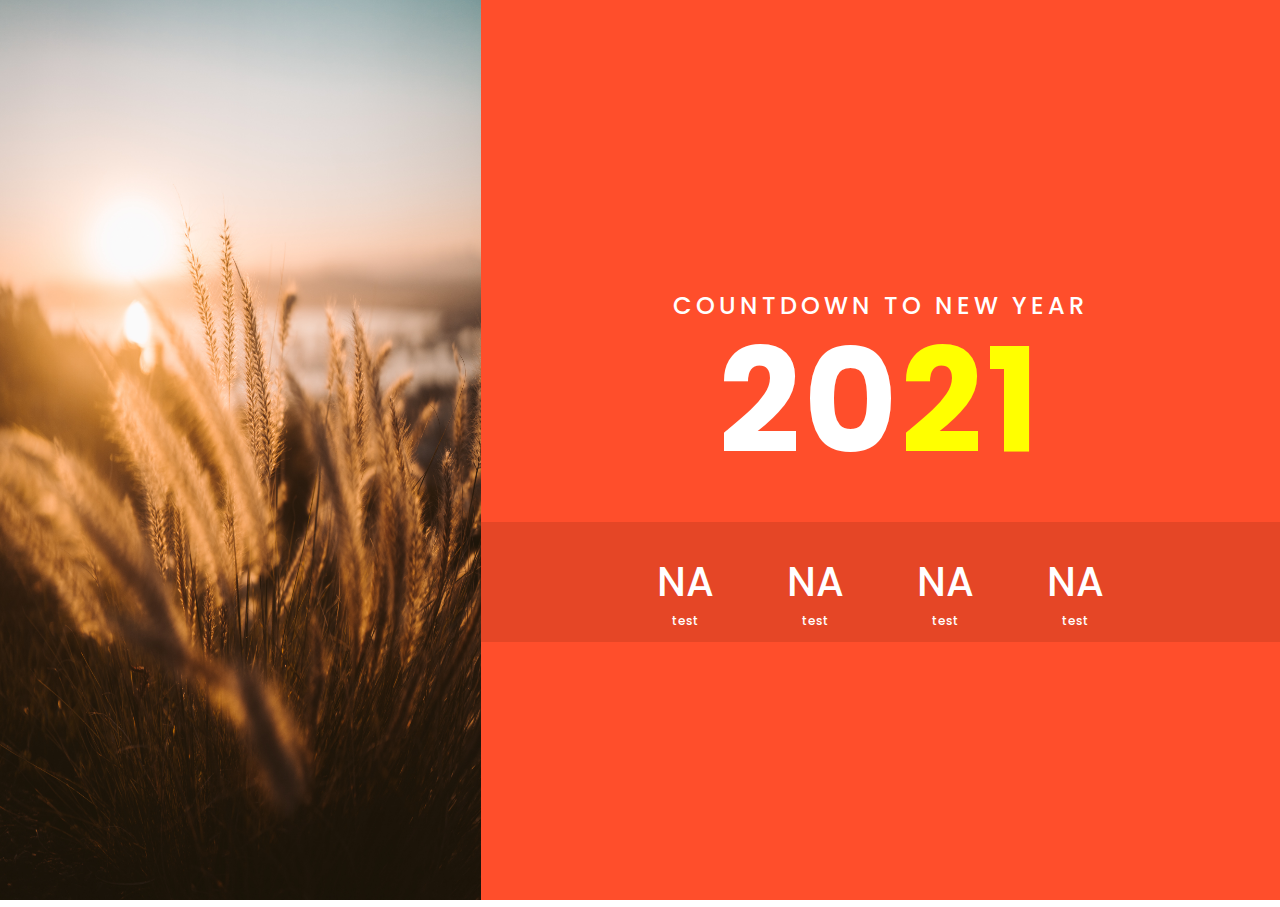
<file: calendar/index.html>
<!DOCTYPE html>
<html lang="en">

<head>
    <meta charset="UTF-8">
    <meta name="viewport" content="width=device-width, initial-scale=1.0">
    <link rel="stylesheet" sype="text/css" href="./calendar.css">
    <title>Document</title>
</head>

<body>
    <div class="container">
        <div class="imgBx">
            <img src="./img/sky.jpg" alt="">
        </div>
        <div class="countdownBx">
            <h2>
                Countdown to New Year<br>
                <span>
                    20<i>21</i>
                </span>
            </h2>
            <div class="countdown">
                <div class="day">NA</div>
                <div class="hour">NA</div>
                <div class="minute">NA</div>
                <div class="secon">NA</div>
            </div>
        </div>
    </div>
</body>

</html>
</file>
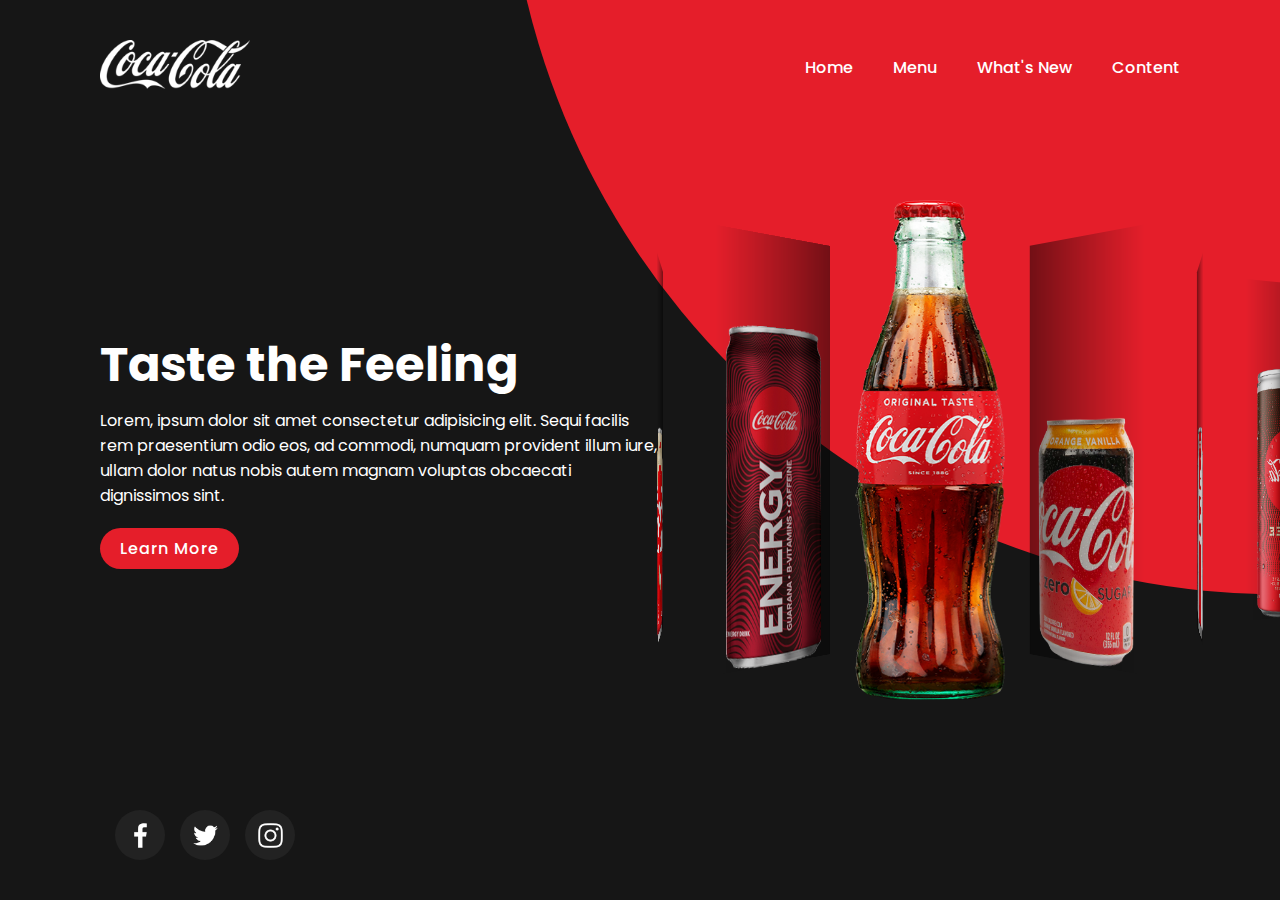
<file: coke/index.html>
<!DOCTYPE html>
<html lang="en">

<head>
    <meta charset="UTF-8">
    <meta name="viewport" content="width=device-width, initial-scale=1.0">
    <link rel="stylesheet" href="https://unpkg.com/swiper/swiper-bundle.min.css">
    <link rel="stylesheet" sype="text/css" href="./coke.css">
    <title>Document</title>
</head>

<body>
    <section>
        <div class="circle"></div>
        <header>
            <a href="#"><img src="./img/logo.png" class="logo"></a>
            <div class="toggle" onclick="toggleMenu()"></div>
            <ul class="navigation">
                <li><a href="#">Home</a></li>
                <li><a href="#">Menu</a></li>
                <li><a href="#">What's New</a></li>
                <li><a href="#">Content</a></li>
            </ul>
        </header>
        <div class="content">
            <div class="textBox">
                <h2>Taste the Feeling</h2>
                <p>Lorem, ipsum dolor sit amet consectetur adipisicing elit. Sequi facilis rem praesentium odio eos, ad
                    commodi, numquam provident illum iure, ullam dolor natus nobis autem magnam voluptas obcaecati
                    dignissimos sint.
                </p>
                <a href="#">Learn More</a>
            </div>

            <div class="imgBox">
                <div class="swiper-container">
                    <div class="swiper-wrapper">
                        <div class="swiper-slide"><img src="./img/cocacola1.png"></div>
                        <div class="swiper-slide"><img src="./img/cocacola2.png"></div>
                        <div class="swiper-slide"><img src="./img/cocacola3.png"></div>
                        <div class="swiper-slide"><img src="./img/cocacola4.png"></div>
                        <div class="swiper-slide"><img src="./img/cocacola5.png"></div>
                        <div class="swiper-slide"><img src="./img/cocacola6.png"></div>
                    </div>
                </div>
            </div>
        </div>

        <ul class="sci">
            <li><a href="#"><img src="./img/facebook.png"></a></li>
            <li><a href="#"><img src="./img/twitter.png"></a></li>
            <li><a href="#"><img src="./img/instagram.png"></a></li>
        </ul>

        <script src="https://unpkg.com/swiper/swiper-bundle.min.js"></script>
        <script>
            var swiper = new Swiper('.swiper-container', {
                effect: 'coverflow',
                grabCursor: true,
                centeredSlides: true,
                slidesPerView: 'auto',
                coverflowEffect: {
                    rotate: 50,
                    stretch: 0,
                    depth: 200,
                    modifier: 1,
                    slideShadows: true,
                },
                pagination: {
                    el: '.swiper-pagination',
                },
                loop: true
            });

            function toggleMenu() {
                const menuToggle = document.querySelector('.toggle');
                const navigation = document.querySelector('.navigation');
                menuToggle.classList.toggle('active');
                navigation.classList.toggle('active');
            }
        </script>
    </section>
</body>

</html>
</file>
<file: calendar/calendar.css>
@import url('https://fonts.googleapis.com/css?family=Poppins:200,300,400,500,600,700,800,900&display=swap');

* 
{
    margin: 0;
    padding: 0;
    font-family: 'Poppins', sans-serif;
}
.container
{
    position: relative;
    width: 100%;
    height: 100vh;
    background: #ff4e2b;
    display: flex;
}
.container .imgBx 
{
    position: relative;
    width: 500px;
    height: 100%;
    /* background: url(./img/sky.jpg);
    background-size: cover; */
}
.container .imgBx img
{
    width: 100%;
    height: 100%;
}

.container .countdownBx
{
    display: flex;
    justify-content: center;
    align-items: center;
    flex-direction: column;
    width: calc(100% - 450px);
}

.container .countdownBx h2
{
    text-align: center;
    font-size: 1.5em;
    color: #fff;
    text-transform: uppercase;
    letter-spacing: 4px;
    font-weight: 500;
    line-height: 4em;
}
.container .countdownBx h2 span
{
    font-size: 6em;
    font-weight: 700;
}
.container .countdownBx h2 span i
{
    font-style: initial;
    color: #ff0;
}
.container .countdownBx .countdown
{
    margin-top: 30px;
    background: rgba(0,0,0,0.1);
    width: 100%;
    height: 120px;
    display: flex;
    justify-content: center;
    align-items: center;
}

.container .countdownBx .countdown div
{
    position: relative;
    width: 100px;
    text-align: center;
    color: #fff;
    font-size: 2.5em;
    font-weight: 500;
    margin: 0 15px;
}

/* 6:42 */
.container .countdownBx .countdown div:before
{
    content: 'test';
    position: absolute;
    bottom: -35px;
    left: 0;
    width: 100%;
    height: 35px;
    color: #fff;
    font-size: 0.3em;
}
</file>
<file: coke/coke.css>
@import url('https://fonts.googleapis.com/css?family=Poppins:200,300,400,500,600,700,800,900&display=swap');

* {
    margin: 0;
    padding: 0;
    box-sizing: border-box;
    font-family: 'Poppins', sans-serif;
}

section {
    position: relative;
    width: 100%;
    min-height: 100vh;
    padding: 100px;
    display: flex;
    justify-content: space-between;
    align-items: center;
    background: #161616;
}

section .circle {
    position: absolute;
    top: 0;
    left: 0;
    width: 100%;
    height: 100%;
    background: #e51e2a;
    clip-path: circle(70% at right -20%);
}

header {
    position: absolute;
    top: 0;
    left: 0;
    width: 100%;
    padding: 40px 100px;
    display: flex;
    justify-content: space-between;
    align-items: center;
}

header .logo {
    position: relative;
    max-width: 150px;
}

header .navigation {
    position: relative;
    display: flex;
}

header .navigation li {
    list-style: none;
}

header .navigation li a{
    display: inline-block;
    color: #fff;
    font-weight: 500;
    text-decoration: none;
    margin-left: 40px;
}

.content {
    position: relative;
    width: 100%;
    display: flex;
    justify-content: space-between;
    align-items: center;
}

.content .textBox {
    position: relative;
    max-width: 600px;
    margin-right: 20px;
}

.content .textBox h2 {
    color: #fff;
    font-size: 3em;
    margin-bottom: 10px;
    line-height: 1.4em;
    font-weight: 700;
}

.content .textBox p {
    color: #fff;
}

.content .textBox a {
    display: inline-block;
    margin-top: 20px;
    padding: 8px 20px;
    background: #e51e2a;
    color: #fff;
    border-radius: 40px;
    font-weight: 500;
    letter-spacing: 1px;
    text-decoration: none;
}

.sci {
    position: absolute;
    bottom: 40px;
    left: 100px;
    display: flex;
    justify-content: center;
    align-items: center;
}

.sci li {
    list-style: none;
}

.sci li a {
    display: inline-block;
    margin-left: 15px;
    background: #222;
    width: 50px;
    height: 50px;
    display: flex;
    justify-content: center;
    align-items: center;
    border-radius: 50%;
    transition: 0.2s ease-in-out;
}

.sci li a:hover {
    background: #e51e2a;
    transform: translateY(-10px);
}

.sci li a img {
    filter: invert(1);
    transform: scale(0.6);
}

/* slider */
.swiper-container {
    width: 100%;
    padding-top: 50px;
    padding-bottom: 50px;
}

.swiper-slide {
    background-position: center;
    background-size: cover;
    width: 180px;
    height: 500px;
    display: flex;
    justify-content: center;
}

.content .imgBox { 
    width: 500px;
    display: flex;
    justify-content: flex-end;
}

.content .imgBox img {
    max-width: 150px;
} 

.swiper-slide img {
    position: absolute;
    bottom: 0;
    max-height: 100%;
}

.swiper-container-3d .swiper-slide-shadow-left,
.swiper-container-3d .swiper-slide-shadow-right {
    background-image: none;
}

@media (max-width: 991px)
{
    header {
        padding: 40px;
    }
    section {
        padding: 150px 40px;
    }
    .sci {
        left: 40px;
    }
    .content {
        flex-direction: column;
    }
    .content .textBox,
    .content .imgBox {
        max-width: 100%;
    }
    .swiper-slide {
        height: 300px;
    }
    header .navigation {
         display: none;
    }
    header .navigation.active {
        position: fixed;
        top: 0;
        left: 0;
        width: 100%;
        height: 100%;
        background: #e51e2a;
        display: flex;
        flex-direction: column;
        justify-content: center;
        align-items: center;
        z-index: 10;
     }
     header .navigation li a {
        margin: 10px 0;
        font-size: 1.5em;
        font-weight: 300;
     }
    .toggle {
        position: relative;
        width: 30px;
        height: 30px;
        background: url(./img/menu.png);
        background-size: 30px;
        background-repeat: no-repeat;
        background-position: center;
        cursor: pointer;
        z-index: 1000;
    }
    .toggle.active {
        position: fixed;
        right: 40px;
        background: url(./img/close.png);
        background-size: 25px;
        background-repeat: no-repeat;
        background-position: center;
    }
}
</file>
